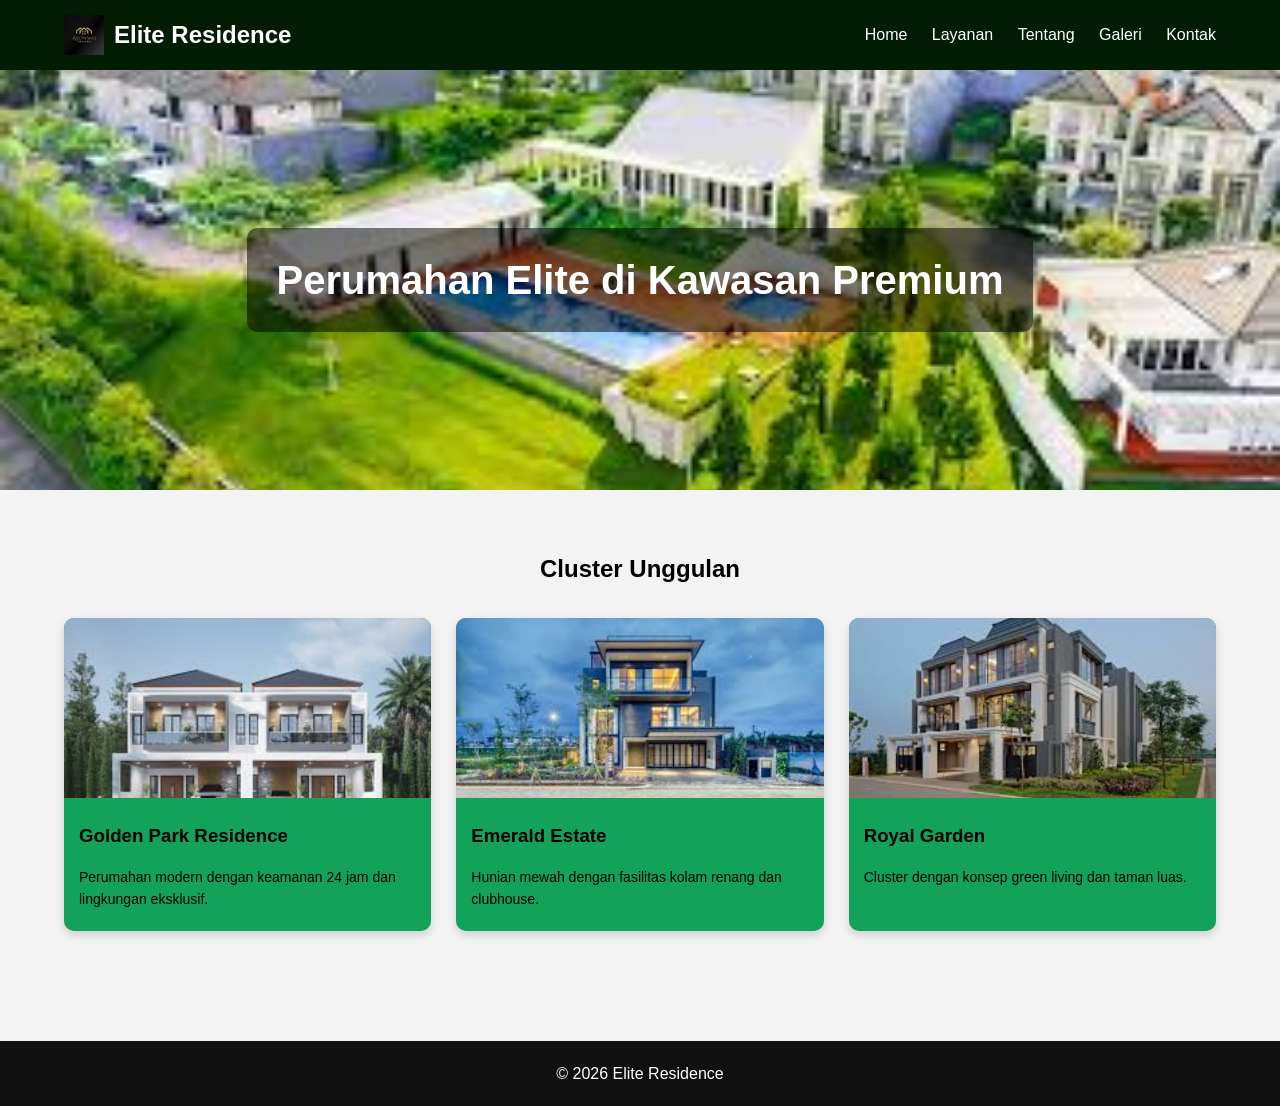
<file: index.html>
<!DOCTYPE html>
<html lang="id">
<head>
<meta charset="UTF-8">
<meta name="viewport" content="width=device-width, initial-scale=1.0">
<title>Elite Residence</title>
<link rel="stylesheet" href="css/style.css">
</head>

<body>

<header>
<div class="container header-container">

<div class="logo">
<img src="images/Logo.png">
<h2>Elite Residence</h2>
</div>

<nav>
<a href="index.html">Home</a>
<a href="layanan.html">Layanan</a>
<a href="tentang.html">Tentang</a>
<a href="galeri.html">Galeri</a>
<a href="kontak.html">Kontak</a>
</nav>

</div>
</header>

<!-- HERO -->

<div class="hero">
<h1>Perumahan Elite di Kawasan Premium</h1>
</div>

<section class="section container">

<h2>Cluster Unggulan</h2>

<div class="cards">

<div class="card">
<img src="images/rumahh1.jpg">
<h3>Golden Park Residence</h3>
<p>Perumahan modern dengan keamanan 24 jam dan lingkungan eksklusif.</p>
</div>

<div class="card">
<img src="images/rumah2.jpg">
<h3>Emerald Estate</h3>
<p>Hunian mewah dengan fasilitas kolam renang dan clubhouse.</p>
</div>

<div class="card">
<img src="images/rumah3.jpg">
<h3>Royal Garden</h3>
<p>Cluster dengan konsep green living dan taman luas.</p>
</div>

</div>

</section>

<footer>
<p>© 2026 Elite Residence</p>
</footer>

<script src="js/script.js"></script>

</body>
</html>
</file>
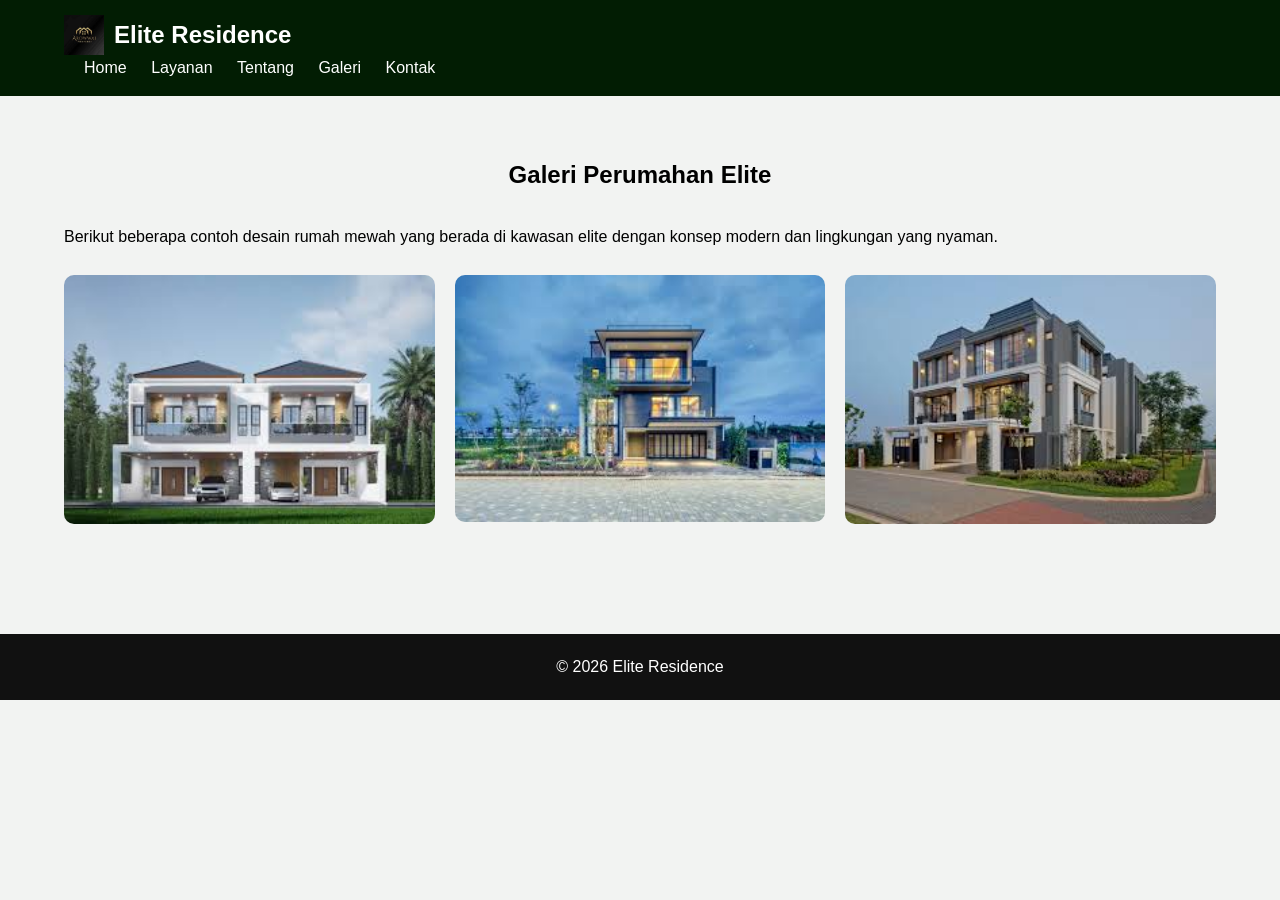
<file: galeri.html>
<!DOCTYPE html>
<html lang="id">
<head>
<meta charset="UTF-8">
<meta name="viewport" content="width=device-width, initial-scale=1.0">
<title>Galeri - Elite Residence</title>
<link rel="stylesheet" href="css/style.css">
</head>

<body>

<header>
<div class="container">

<div class="logo">
<img src="images/Logo.png">
<h2>Elite Residence</h2>
</div>

<nav>
<a href="index.html">Home</a>
<a href="layanan.html">Layanan</a>
<a href="tentang.html">Tentang</a>
<a href="galeri.html">Galeri</a>
<a href="kontak.html">Kontak</a>
</nav>

</div>
</header>

<section class="section container">

<h2>Galeri Perumahan Elite</h2>

<p>
Berikut beberapa contoh desain rumah mewah yang berada di kawasan elite
dengan konsep modern dan lingkungan yang nyaman.
</p>

<br>

<div class="gallery">

<img src="images/rumahh1.jpg" width="300">
<img src="images/rumah2.jpg" width="300">
<img src="images/rumah3.jpg" width="300">

</div>

</section>

<footer>
<p>© 2026 Elite Residence</p>
</footer>

<script src="js/script.js"></script>

</body>
</html>
</file>
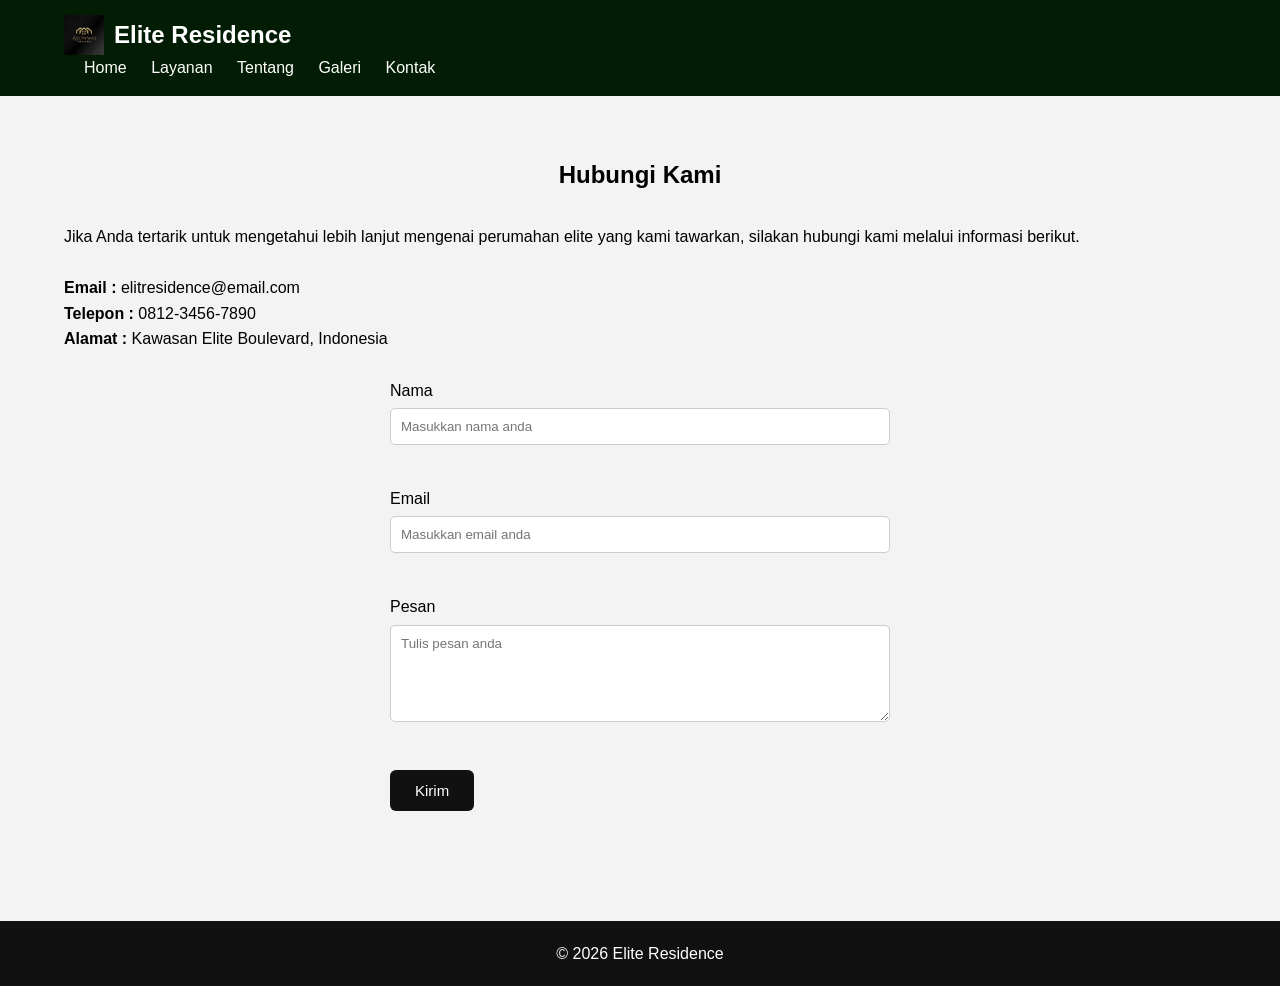
<file: kontak.html>
<!DOCTYPE html>
<html lang="id">
<head>
<meta charset="UTF-8">
<title>Kontak - Elite Residence</title>
<meta name="viewport" content="width=device-width, initial-scale=1.0">
<link rel="stylesheet" href="css/style.css">
</head>

<body>

<header>
<div class="container">

<div class="logo">
<img src="images/Logo.png">
<h2>Elite Residence</h2>
</div>

<nav>
<a href="index.html">Home</a>
<a href="layanan.html">Layanan</a>
<a href="tentang.html">Tentang</a>
<a href="galeri.html">Galeri</a>
<a href="kontak.html">Kontak</a>
</nav>

</div>
</header>

<section class="section container">

<h2>Hubungi Kami</h2>

<p>
Jika Anda tertarik untuk mengetahui lebih lanjut mengenai perumahan elite
yang kami tawarkan, silakan hubungi kami melalui informasi berikut.
</p>

<br>

<p><b>Email :</b> elitresidence@email.com</p>
<p><b>Telepon :</b> 0812-3456-7890</p>
<p><b>Alamat :</b> Kawasan Elite Boulevard, Indonesia</p>

<br>


<form>

<label>Nama</label><br>
<input type="text" placeholder="Masukkan nama anda" required><br><br>

<label>Email</label><br>
<input type="email" placeholder="Masukkan email anda" required><br><br>

<label>Pesan</label><br>
<textarea rows="5" placeholder="Tulis pesan anda"></textarea><br><br>

<button type="submit">Kirim</button>

</form>

</section>

<footer>
<p>© 2026 Elite Residence</p>
</footer>

<script src="js/script.js"></script>

</body>
</html>
</file>
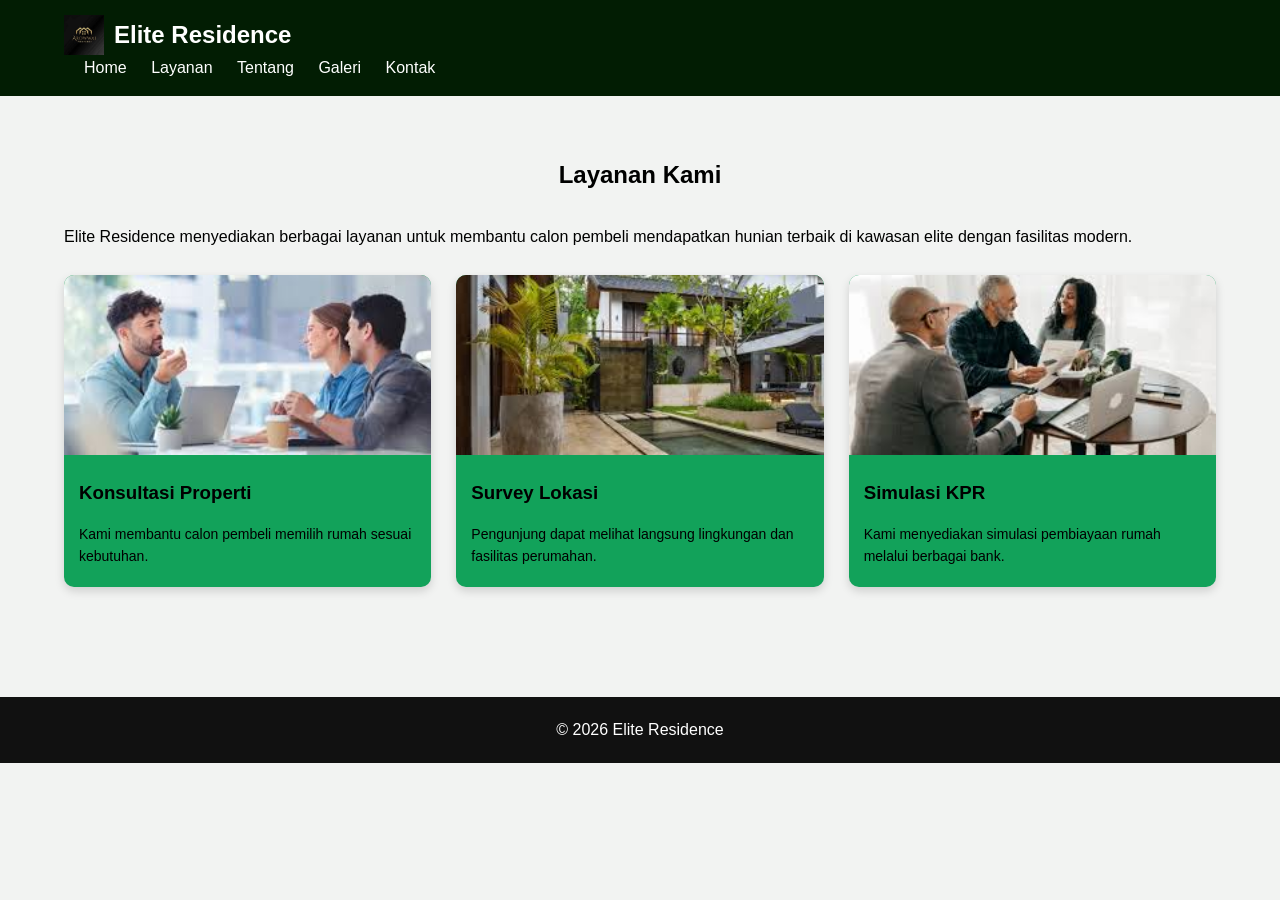
<file: layanan.html>
<!DOCTYPE html>
<html lang="id">
<head>
<meta charset="UTF-8">
<meta name="viewport" content="width=device-width, initial-scale=1.0">
<title>Layanan - Elite Residence</title>
<link rel="stylesheet" href="css/style.css">
</head>

<body>

<header>
<div class="container">

<div class="logo">
<img src="images/Logo.png">
<h2>Elite Residence</h2>
</div>

<nav>
<a href="index.html">Home</a>
<a href="layanan.html">Layanan</a>
<a href="tentang.html">Tentang</a>
<a href="galeri.html">Galeri</a>
<a href="kontak.html">Kontak</a>
</nav>

</div>
</header>

<section class="section container">

<h2>Layanan Kami</h2>
<p>
Elite Residence menyediakan berbagai layanan untuk membantu calon pembeli
mendapatkan hunian terbaik di kawasan elite dengan fasilitas modern.
</p>

<br>

<div class="cards">

<div class="card">
<img src="images/Layanan1.jpg">
<h3>Konsultasi Properti</h3>
<p>Kami membantu calon pembeli memilih rumah sesuai kebutuhan.</p>
</div>

<div class="card">
<img src="images/Layanan2.jpg">
<h3>Survey Lokasi</h3>
<p>Pengunjung dapat melihat langsung lingkungan dan fasilitas perumahan.</p>
</div>

<div class="card">
<img src="images/Layanan3.jpg">
<h3>Simulasi KPR</h3>
<p>Kami menyediakan simulasi pembiayaan rumah melalui berbagai bank.</p>
</div>

</div>


</div>

</section>

<footer>
<p>© 2026 Elite Residence</p>
</footer>

<script src="js/script.js"></script>

</body>
</html>
</file>
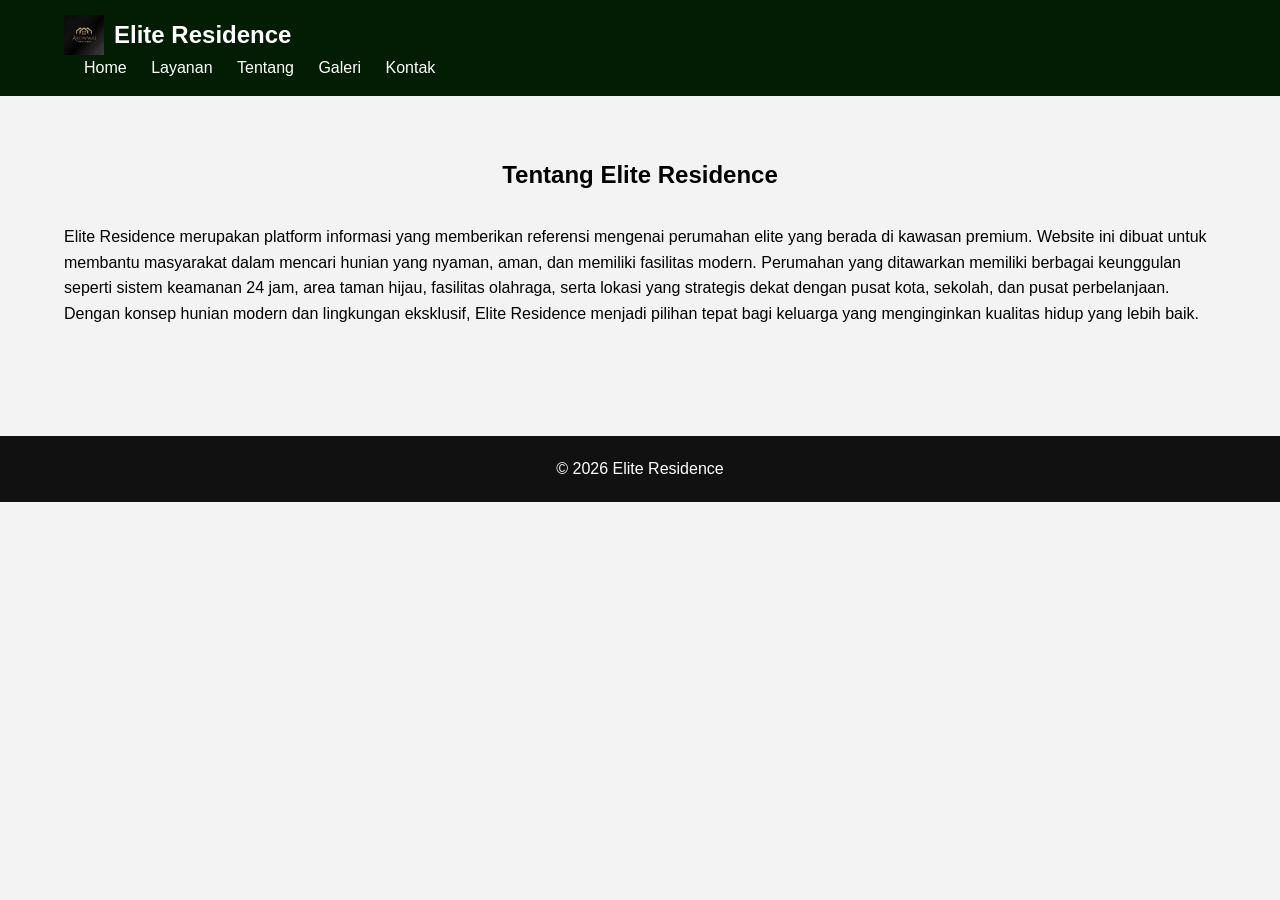
<file: tentang.html>
<!DOCTYPE html>
<html lang="id">
<head>
<meta charset="UTF-8">
<meta name="viewport" content="width=device-width, initial-scale=1.0">
<title>Tentang - Elite Residence</title>
<link rel="stylesheet" href="css/style.css">
</head>

<body>

<header>
<div class="container">

<div class="logo">
<img src="images/Logo.png">
<h2>Elite Residence</h2>
</div>

<nav>
<a href="index.html">Home</a>
<a href="layanan.html">Layanan</a>
<a href="tentang.html">Tentang</a>
<a href="galeri.html">Galeri</a>
<a href="kontak.html">Kontak</a>
</nav>

</div>
</header>

<section class="section container">

<h2>Tentang Elite Residence</h2>

<p>
Elite Residence merupakan platform informasi yang memberikan referensi
mengenai perumahan elite yang berada di kawasan premium. Website ini dibuat
untuk membantu masyarakat dalam mencari hunian yang nyaman, aman, dan
memiliki fasilitas modern. Perumahan yang ditawarkan memiliki berbagai keunggulan seperti sistem
keamanan 24 jam, area taman hijau, fasilitas olahraga, serta lokasi yang strategis dekat dengan pusat kota, sekolah, dan pusat perbelanjaan. Dengan konsep hunian modern dan lingkungan eksklusif, Elite Residence
menjadi pilihan tepat bagi keluarga yang menginginkan kualitas hidup
yang lebih baik.
</p>

</section>

<footer>
<p>© 2026 Elite Residence</p>
</footer>

<script src="js/script.js"></script>

</body>
</html>
</file>
<file: css/style.css>
*{
margin:0;
padding:0;
box-sizing:border-box;
font-family:Segoe UI, sans-serif;
}

body{
background:#f2f3f2;
line-height:1.6;
}

/* CONTAINER */

.container{
width:90%;
max-width:1200px;
margin:auto;
}

/* HEADER */

header{
background:#021d03;
color:rgb(255, 255, 255);
padding:15px 0;
}

.header-container{
display:flex;
justify-content:space-between;
align-items:center;
}

.logo{
display:flex;
align-items:center;
gap:10px;
}

.logo img{
width:40px;
}

/* NAVBAR */

nav a{
color:white;
text-decoration:none;
margin-left:20px;
font-weight:500;
transition:0.3s;
}

nav a:hover{
color:#7ac2e6;
}

/* HERO */

.hero{
height:420px;
background:url("../images/hero-background.jpg") center/cover no-repeat;
display:flex;
align-items:center;
justify-content:center;
text-align:center;
color:white;
}

.hero h1{
font-size:40px;
background:rgba(0,0,0,0.5);
padding:20px 30px;
border-radius:10px;
}

/* SECTION */

.section{
padding:60px 0;
}

.section h2{
text-align:center;
margin-bottom:30px;
}

/* CARD GRID */

.cards{
display:grid;
grid-template-columns:repeat(auto-fit,minmax(250px,1fr));
gap:25px;
}

/* CARD */

.card{
background:rgb(18, 162, 90);
border-radius:10px;
overflow:hidden;
box-shadow:0 4px 10px rgba(0,0,0,0.15);
transition:0.3s;
cursor:pointer;
}

.card img{
width:100%;
height:180px;
object-fit:cover;
}

.card h3{
padding:15px;
}

.card p{
padding:0 15px 20px;
font-size:14px;
}

/* ANIMASI HOVER CARD */

.card:hover{
transform:translateY(-8px) scale(1.02);
box-shadow:0 10px 20px rgba(0,0,0,0.25);
}

/* BUTTON */

button{
background:#111;
color:white;
border:none;
padding:12px 25px;
border-radius:6px;
cursor:pointer;
font-size:15px;
transition:0.25s;
}

/* ANIMASI HOVER BUTTON */

button:hover{
background:#f5f4f2;
color:black;
transform:scale(1.05);
}

/* ANIMASI KLIK BUTTON */

button:active{
transform:scale(0.92);
}

.tentang-text{
text-align:center;
max-width:800px;
margin:auto;
}

/* GALERI */

.gallery{
display:grid;
grid-template-columns:repeat(auto-fit,minmax(250px,1fr));
gap:20px;
}

.gallery img{
width:100%;
border-radius:10px;
transition:0.3s;
}

.gallery img:hover{
transform:scale(1.05);
}

/* FORM */

form{
max-width:500px;
margin:auto;
}

input, textarea{
width:100%;
padding:10px;
margin-top:5px;
margin-bottom:15px;
border-radius:5px;
border:1px solid #ccc;
}

/* FOOTER */

footer{
background:#111;
color:white;
text-align:center;
padding:20px;
margin-top:50px;
}
@media (max-width:768px){

.header-container{
flex-direction:column;
text-align:center;
}

nav{
margin-top:10px;
}

.cards{
grid-template-columns:1fr;
}

.hero h1{
font-size:24px;
}

}
</file>
